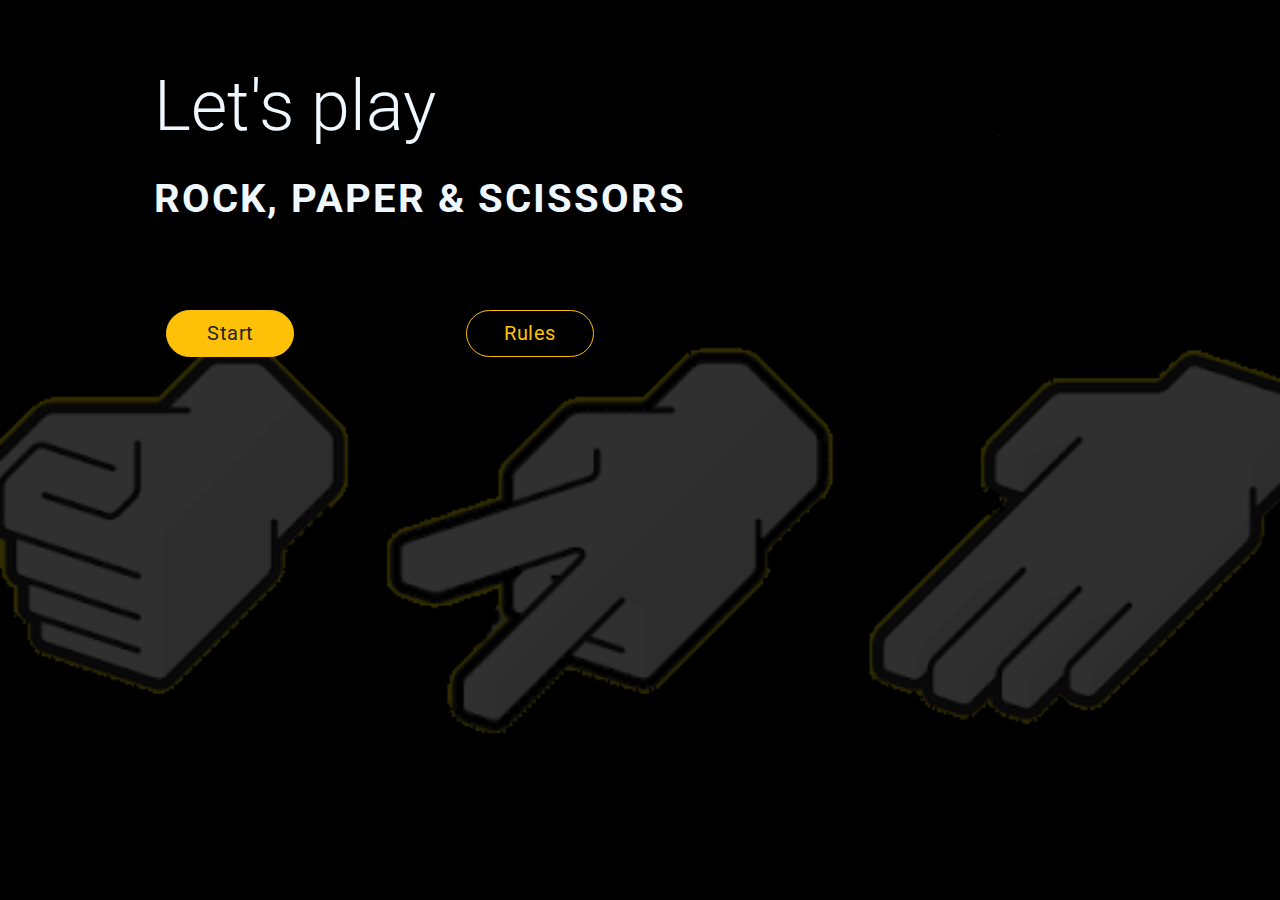
<file: index.html>
<!DOCTYPE html>
<html lang="en">
    
    <head>
        <meta charset="utf-8">
    
  <link rel="manifest" href="/manifest.json">
  <meta name="apple-mobile-web-app-capable" content="yes">
  <meta name="apple-mobile-web-app-status-bar-style" content="black">
  <meta name="apple-mobile-web-app-title" content="Gates">
 
  <meta name="theme-color" content="#3f51b5">
        <link rel="stylesheet" type="text/css" href="css/bootstrap.min.css">
        <link rel="stylesheet" type="text/css" href="css/style.css">
        <link rel="stylesheet" type="text/css" href="css/queries1.css">
        <link href="https://fonts.googleapis.com/css2?family=Roboto:wght@300;400&display=swap" rel="stylesheet">
        <title>Game</title>
    </head>
    
    <body>
        <div class="container-fluid">
            <header class="header">
                <div class="intro">
                    <h1>Let&#39;s play </h1>
                    <h2 class="header2"><b>ROCK, PAPER &amp; SCISSORS</b></h2>        
                </div>            
                <a class="btn btn-warning b" id="installapp" href="game.html">Start</a>
                
                <a class="btn btn-outline-warning a" href="rules.html">Rules</a>
            </header>
        </div>
        <script src="js/bootstrap.min.js"></script>
        <script src="app.js"></script>
        <script src="feed.js"></script>
        
    </body>
</file>
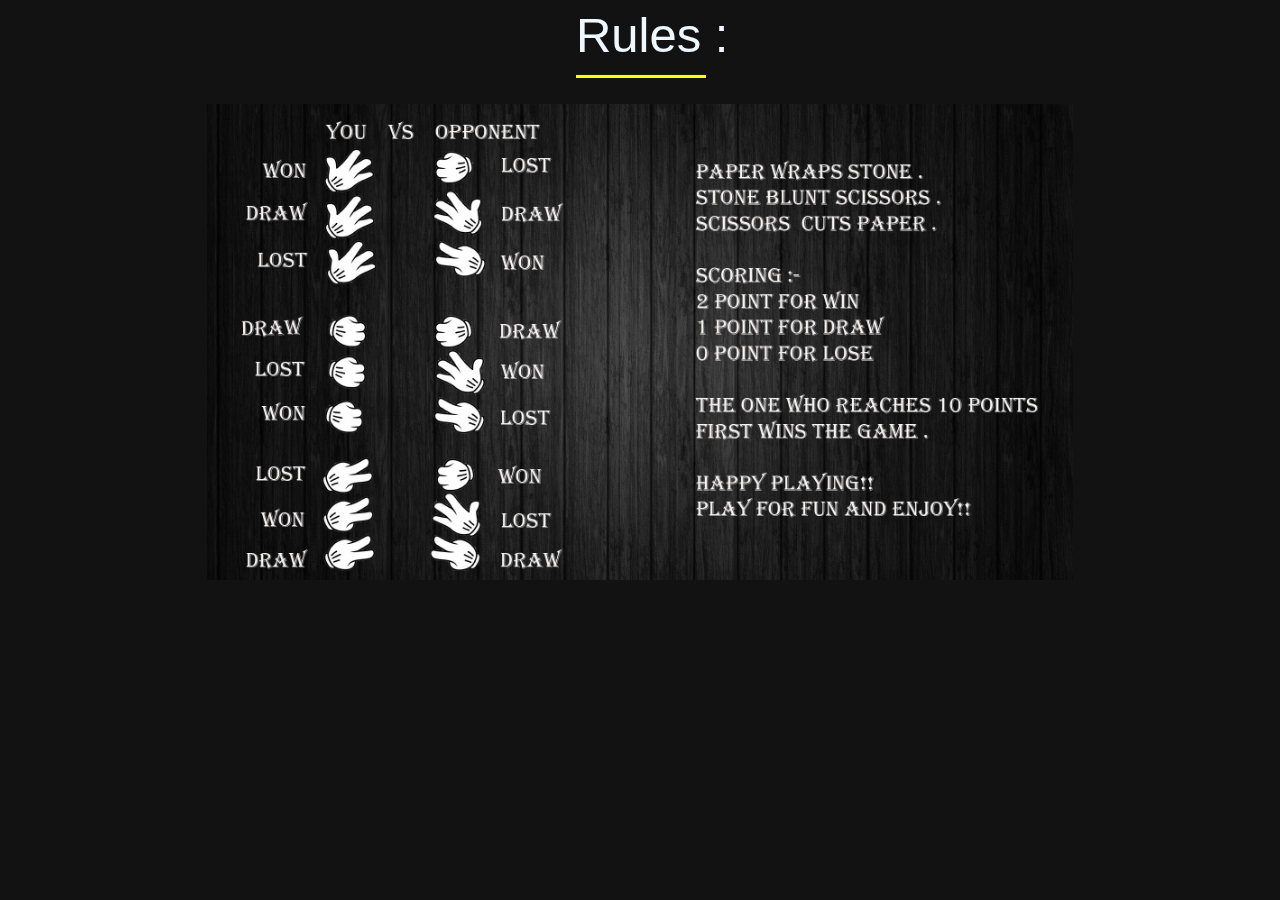
<file: rules.html>
<!DOCTYPE html>
<html lang="en">
    <head>
        <link rel="manifest" href="/manifest.json">
  <meta name="apple-mobile-web-app-capable" content="yes">
  <meta name="apple-mobile-web-app-status-bar-style" content="black">
  <meta name="apple-mobile-web-app-title" content="Gates">
        <link rel="stylesheet" type="text/css" href="css/bootstrap.min.css">
        <link rel="stylesheet" type="text/css" href="css/style.css">
        <link rel="stylesheet" type="text/css" href="css/queries2.css">
        <link href="https://fonts.googleapis.com/css2?family=Roboto:wght@300;400&display=swap" rel="stylesheet">
        <title>Rules</title>
    </head>
    
    <body>
        <div class="container-fluid">
            <header class="header1">
                <div class="intro rule2">
                    <h1>Rules &#58;</h1>       
                </div>
                <div class="container rule3">
                    <img class="img-fluid" src="css/img/1589085204021_sana77.jpg">
                </div>
            </header>
        </div>
        <script src="js/bootstrap.min.js"></script>
        <script src="app.js"></script>
    </body>
</file>
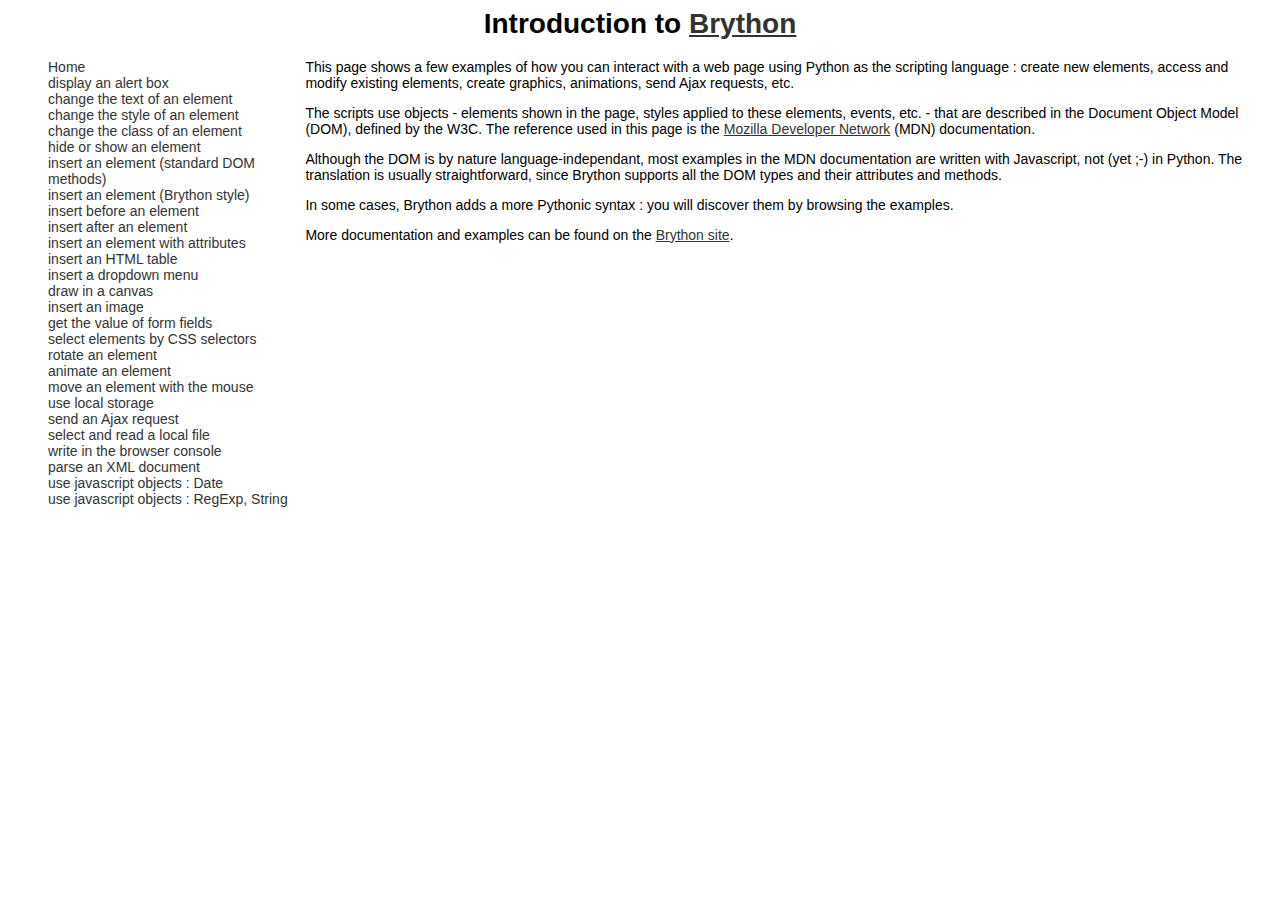
<file: Brython-3.8.8/demo.html>
<html>

<head>
<meta charset="utf-8">
<title>Brython demo</title>
<style>
body{
    font-size: 14px;
    font-family: Helvetica;
}

a{
    color: #333;
}
a.menu{
    text-decoration: none;
}
a.menu:hover{
    background-color: #ccc;
}
a:visited{
    color: #333;
}

li{
    list-style-type: none;
}

#panel{
    display:table-cell;
    width:65%;
    padding-right:2%;
    text-align: left;
}

button{
    background-color: #dadada;
    color: #113;
    border-style: solid;
    border-color: #000;
    border-width: 1px;
    border-radius: 3px;
    font-size: 1.2em;
}
button.btn-ls{
    font-size: 1em;
}

div.example{
    margin-top: 2em;
    display: none;
}

pre{
    display: inline-block;
    padding: 1em;
    font-family: Consolas, Courier New;
    color: #ff9;
    background-color: #114;
    border-radius: 10px;
    margin-top: 2em;
    width: 66%;
}

pre.html{
    padding: 0.5em;
}

.zone{
    margin-left: 5em;
    padding: 1em;
    border-width: 1px;
    border-color: #333;
    border-style: solid;
    width: 20em;
}

code{
    font-family: Consolas, Courier New;
    color: #113;
    padding-left: 0.2em;
    padding-right: 0.2em;
}

code.file{
    background-color: #fff;
    font-weigth: bold;
    font-style: italic;
}

.up{
    font-size: 1.2em;
}
.down{
    font-size:0.8em;
}

/* colors for highlighted Python code */

span.python-string{
    color: #6aa;
}
span.python-comment{
    color: #6a6;
}
span.python-keyword{
    color: #42ebf4;
}
span.python-builtin{
    color: #0f0;
}
</style>

</head>

<body onload="brython({debug: 1, indexedDB: false})">

<h1 style="text-align: center">Introduction to <a href="http://brython.info" target="_blank" class="external">Brython</a></h1>
<div style="display:table; width:100%;">
  <div style="display: table-row">
    <div style="display: table-cell; width:20%; vertical-align: top;">
      <ul id="menu">
      </ul>
    </div>
    <div style="" id="panel">
      <div id="home">
        <p>This page shows a few examples of how you can interact with a web
        page using Python as the scripting language : create new elements,
        access and modify existing elements, create graphics, animations, send
        Ajax requests, etc.
        <p>The scripts use objects - elements shown in the page, styles
        applied to these elements, events, etc. - that are described in the
        Document Object Model (DOM), defined by the W3C. The reference used in
        this page is the
        <a href="https://developer.mozilla.org/en-US/docs/Web/API/Document_Object_Model" target="_blank" class="external">Mozilla Developer Network</a>
        (MDN) documentation.
        <p>Although the DOM is by nature language-independant, most examples
        in the MDN documentation are written with Javascript, not
        (yet&nbsp;;-) in Python. The translation is usually straightforward,
        since Brython supports all the DOM types and their attributes and methods.
        <p>In some cases, Brython adds a more Pythonic syntax : you will discover
        them by browsing the examples.
        <p>More documentation and examples can be found on the
        <a href="http://brython.info" target="_blank" class="external">Brython site</a>.
      </div>
    </div>
  </div>
</div>


<div class="example" id="ex0">
    <button id="button0">display an alert box</button>

    <script type="text/python" id="script0">
    from browser import document, alert

    def hello(ev):
        alert("Hello !")

    document["button0"].bind("click", hello)
    </script>

    <p>
    <pre class="python"></pre>

    <p><span class="comment">
    <code>browser</code> is a Brython-specific module that defines the objects
    used to interact with the page.
    <p><code>document</code> is an object representing the HTML document ;
    <code>document[element_id]</code> is the element with attribute id equal
    to element_id. In this example, <code>document["button0"]</code> is a
    reference to the button you click on.
    <p><code>bind(<i>event, function</i>)</code> is a method of elements that
    takes two arguments, the name of an event and the function to call when
    the event occurs on the element. When the user clicks on the element, this
    event is called "click". The code means : when the user clicks on the
    element (here, the button with the text "display an alert box"), call the
    function <code>hello</code>.
    The function takes one argument, an object representing the event.
    <p><code>alert</code> is used to display small popup windows.
    </span>
</div>

<div class="example" id="ex1">
    <button id="button1">change the text of an element</button>
    <span id="zone1" class="zone">Initial content</span>

    <script type="text/python" id="script1">
    from browser import document

    def change(event):
        document["zone1"].textContent = "New content"

    document["button1"].bind("click", change)
    </script>

    <p>
    <pre class="python"></pre>
    <p>

    <span class="comment">
    The attributes and methods of the elements are described in the Document
    Object Model (DOM), which is abundantly documented (by
    <a href="https://developer.mozilla.org/en-US/docs/Web/API/Document_Object_Model" class="external">Mozilla</a>
    for instance).
    <p><code>textContent</code> is an attribute of
    <a href="https://developer.mozilla.org/en-US/docs/Web/API/Node" target="_blank" class="external">Node</a> instances ; it is used to get or set an element's text content.
    <p>Brython supports all the DOM methods and attributes ; for text content
    it provides a shortcut, <code>text</code>, so that the function body can
    also be written :
    <pre class="python">
    def change(event):
        document["zone1"].text = "New Content"
    </pre>
</code>
</span>
</div>

<div class="example" id="ex2">
    <button id="button2">change the style of an element</button>
    <span id="zone2" style="color:blue;background-color:#aad;" class="zone">coloured content</span>

    <script type="text/python" id="script2">
    from browser import document

    element = document["zone2"]

    def change(event):
        style = element.style
        color = style.color
        style.color = "#cc8" if color == "blue" else "blue"
        style.backgroundColor = "gray" if color == "blue" else "#aad"
        style.fontWeight = "bold" if color == "blue" else "normal"
        style.fontSize = "18px" if color == "blue" else "14px"

    document["button2"].bind("click", change)
    </script>

    <p>
    <pre class="python"></pre>
    <p>

    <span class="comment">
    Elements have an attribute <a href="https://developer.mozilla.org/en-US/docs/Web/HTML/Global_attributes/style" target="_blank"><code>style</code></a>, which itself has (among many others) the attributes <code>color</code> (text color), <code>backgroundColor</code> (background color), <code>fontWeight</code> ("bold" or "normal"), <code>fontSize</code> (size of the letters, in pixels), etc.
    <p>Look <a href="https://developer.mozilla.org/en-US/docs/Web/CSS/Reference" target="_blank" class="external">here</a> for a reference on CSS.
    <p>Note that the attribute names that have a hyphen is CSS are written in camelCase in Python code : for instance, to set the CSS attribute <code>background-color</code>, the syntax is <code>style.backgroundColor</code>
    </span>

</div>

<div class="example" id="ex_class">
    <button id="button_class">change the class of an element</button>
    <span id="zone_class" style="color:blue;background-color:#aad;" class="zone">a random text</span>

    <script type="text/python" id="script_class">
    from browser import document

    element = document["zone_class"]
    element.classList.add("down")

    def change_class(event):
        if "up" in element.classList:
            element.classList.remove("up")
            element.classList.add("down")
        else:
            element.classList.remove("down")
            element.classList.add("up")

    document["button_class"].bind("click", change_class)
    </script>

    <p>
    <pre class="python"></pre>
    <p>

    <span class="comment">
    Elements have an attribute <a href="https://developer.mozilla.org/en-US/docs/Web/API/Element/classList" target="_blank" class="external"><code>classList</code></a> with the values set in the attribute <code>class</code> of the element.
    <p>It is an instance of the class <a href="https://developer.mozilla.org/en-US/docs/Web/API/DOMTokenList" target="_blank" class="external"><code>DOMTokenList</code></a>, which supports the methods <code>add()</code> and <code>remove()</code>.
    </span>

</div>


<div class="example" id="ex3">
    <button id="button3">hide or show an element</button>
    <span id="zone3" class="zone">on / off</span>

    <script type="text/python"  id="script3">
    from browser import bind, document

    @bind("#button3", "click")
    def change(event):
        display = document["zone3"].style.display
        document["zone3"].style.display = "inline" if display == "none" else "none"

    </script>

    <p>
    <pre class="python"></pre>
    <p>

    <span class="comment">
    <code>display</code> is another attribute of <code>style</code>. Setting it to <code>"none"</code> hides the element.
    <p>Note that in this example, we use a variant of the syntax to bind
    events to functions. Instead of the form we had seen before, which uses
    the <i>method</i> <code>bind</code> of DOM elements, here we use the
    <i>function</i> bind defined in module <code>browser</code>. It is used
    as a decorator for the callback function, and takes two parameters:
    <ul>
    <li>- an identifier of the element(s) to bind : either a reference to the
    element, or a <a href="https://developer.mozilla.org/en-US/docs/Web/CSS/CSS_Selectors"
    class="external">CSS selector</a> (here, the selector "#button3" refers to the
    button)
    <li>- the event name
    </ul>
    </span>
</div>

<div class="example" id="ex6_std">
    <button id="button6_std">insert an element (standard DOM methods)</button>
    <span id="zone6_std" class="zone">initial content</span>

    <script type="text/python" id="script6_std">
    from browser import document, html

    element = document.getElementById("zone6_std")
    nb = 0

    def change(event):
        global nb
        elt = document.createElement("B")
        txt = document.createTextNode(f" {nb}")
        elt.appendChild(txt)
        element.appendChild(elt)
        nb += 1

    document["button6_std"].addEventListener("click", change)
    </script>

    <p>
    <pre class="python"></pre>
    <p>

    <span class="comment">This example uses the standard DOM methods to create elements (<a href="https://developer.mozilla.org/en-US/docs/Web/API/Document/createElement" target="_blank" class="external"><code>document.createElement()</code></a>, <a href="https://developer.mozilla.org/en-US/docs/Web/API/Document/createTextNode" target="_blank" class="external"><code>createTextNode()</code></a>) and append them to other elements or to the document (<a href="https://developer.mozilla.org/en-US/docs/Web/API/Node/appendChild" target="_blank"><code>Node.appendChild()</code></a>).
    <p>Note that on the last line, we use the standard DOM method <a href="https://developer.mozilla.org/en-US/docs/Web/API/EventTarget/addEventListener" target="_blank" class="external"><code>EventTarget.addEventListener()</code></a> : the method <code>bind()</code> used in the other examples is Brython-specific.
    <p>Also note the use of f-string for string formatting (<a href="https://www.python.org/dev/peps/pep-0498/" target="_blank" class="external">PEP 448</a>, introduced in Python 3.6) in the line
    <pre class="python">

        txt = document.createTextNode(f" {nb}")
    </pre>
    </span>

</div>

<div class="example" id="ex6">
    <button id="button6">insert an element (Brython style)</button>
    <span id="zone6" class="zone">initial content</span>

    <script type="text/python" id="script6">
    from browser import document, html

    element = document["zone6"]
    nb = 0

    def change(event):
        global nb
        element <= html.B(f" {nb}")
        nb += 1

    document["button6"].bind("click", change)
    </script>

    <p>
    <pre class="python"></pre>
    <p>

    <span class="comment">
    To create DOM elements, Brython provides the module <code class="module">browser.html</code>. It defines classes with the name of all the valid HTML tags in uppercase ; <code>html.B("message")</code> creates the element <code class="html">&lt;B&gt;message&lt;/B&gt;</code>
    <p>To include an element inside another one, Brython uses the operator <code><=</code> : think of it as a left arrow, not as "less than or equal". The use of an operator is more concise and avoids having to use a function call.
    </code>
    </span>

</div>

<div class="example" id="ex61">
    <button id="button61">insert before an element</button>
    <div id="zone61" class="zone"><ul><li>element</ul></div>

    <script type="text/python" id="script61">
    from browser import document, html

    ul = document["zone61"].get(selector="ul")[0]
    element = ul.get(selector="li")[0]
    nb = 0

    def change(event):
        global nb
        nb += 1
        ul.insertBefore(html.LI(f"element before {nb}"), element)

    document["button61"].bind("click", change)
    </script>

    <p>
    <pre class="python"></pre>
    <p>

    <span class="comment">
    We use the standard DOM method <a href="https://developer.mozilla.org/en-US/docs/Web/API/Node/insertBefore" class="external">insertBefore()</a>
    </code>
    </span>

</div>

<div class="example" id="ex62">
    <button id="button62">insert after an element</button>
    <div id="zone62" class="zone"><ul><li>element</ul></div>

    <script type="text/python" id="script62">
    from browser import document, html

    ul = document["zone62"].get(selector="ul")[0]
    element = ul.get(selector="li")[0]
    nb = 0

    def change(event):
        global nb
        nb += 1
        ul.insertBefore(html.LI(f"element after {nb}"), element.nextSibling)

    document["button62"].bind("click", change)
    </script>

    <p>
    <pre class="python"></pre>
    <p>

    <span class="comment">
    We use the standard DOM method <a href="https://developer.mozilla.org/en-US/docs/Web/API/Node/insertBefore" class="external">insertBefore()</a>
and insert the element after <a href="https://developer.mozilla.org/en-US/docs/Web/API/Node/nextSibling" class="external">element.nextSibling</a>.
If the element is the last in its parent's children, <code>nextSibling</code> is <code>null</code> so the new element is inserted at
the end.
    </code>
    </span>

</div>


<div class="example" id="ex_elt_attr">
    <button id="button_elt_attr">insert an element with attributes</button>
    <span id="zone_elt_attr" class="zone">initial content</span>

    <script type="text/python" id="script_elt_attr">
    from browser import document, html

    element = document["zone_elt_attr"]

    def insert(event):
        element <= html.SPAN("new text",
            style=dict(color="red", paddingLeft="1em"),
            Class="down")

    document["button_elt_attr"].bind("click", insert)
    </script>

    <p>
    <pre class="python"></pre>
    <p>

    <span class="comment">
    The attributes of a tag are defined as keyword arguments of the html classes constructor.
    <p>Note that the style attribute is passed as a dictionary ; also note that, since <code>class</code> is a Python keyword, it can't be used as a key, so we use <code>Class</code> instead (tag attributes are case-insensitive).
    </code>
    </span>

</div>


<div class="example" id="ex7">
    <button id="button7">insert an HTML table</button>
    <p>
    <div id="zone7" class="zone" style="width:60%"></div>

    <script type="text/python" id="script7">
    from browser import document
    from browser.html import TABLE, TR, TH, TD

    def insert_table(event):
        table = TABLE()

        # header row
        table <= TR(TH(f"Column {i}") for i in range(5))

        # table rows
        for row in range(3):
            table <= TR(TD(f"Cell {row}-{i}") for i in range(5))

        document["zone7"].clear()
        document["zone7"] <= table

    document["button7"].bind("click", insert_table)
    </script>

    <p>
    <pre class="python"></pre>
    <p>

    <span class="comment">
    To build a table, we use the HTML tags <code>TABLE, TR, TH</code> and <code>TD</code>.
    <p>The first attribute passed to the classes defined in <code class="module">browser.html</code> is either a string, another instance of a class, <i>or an iterator on such elements</i>.
    <p>Here we use a Python generator expression to include several headers (<code>TH</code>) in the first row (<code>TR</code>) of the table, and the same for the table cells (<code>TD</code>) in the next rows.
    <p><code>clear()</code> is a method that removes all the element contents.
    </code>
    </span>

</div>


<div class="example" id="ex12">
    <button id="button12">insert a dropdown menu</button>
    <span id="zone12" class="zone"></span>

    <script type="text/python" id="script12">
    from browser import document, alert, html

    def show(event):
        dropdown = event.target
        num = dropdown.selectedIndex
        alert("Selected: {}".format(dropdown.options[num].value))

    def insert_dropdown(event):
        document["zone12"] <= "Your choice : "
        dropdown = html.SELECT(html.OPTION(f"Choice {i}") for i in range(5))
        dropdown.bind("change", show)
        document["zone12"] <= dropdown

    document["button12"].bind("click", insert_dropdown)
    </script>

    <p>
    <pre class="python"></pre>
    <p>

    <span class="comment">
    We build the dropdown menu by a SELECT element, using a generator expression with the OPTION elements displayed in the menu.
    <p>When the user changes the selected option in the menu, the event "change" is triggered on the SELECT box. This is done in the line

    <p>
    <pre class="python">
    dropdown.bind("change", show)
    </pre>
    <p>

    <p>In function <code>show(event)</code>, <code>event.target</code> is the element itself.
    <p>A <a href="https://developer.mozilla.org/en-US/docs/Web/API/HTMLSelectElement" target="_blank">SELECT element</a> has an attribute <a href="https://developer.mozilla.org/en-US/docs/Web/API/HTMLSelectElement/selectedIndex" target="_blank"><code>selectedIndex</code></a>, the rank of the selected item in the list of options, available by its attribute <code>options</code>. The OPTION element itself has an attribute <code>value</code>, here the option text.
    </span>
</div>


<div class="example" id="ex8">
    <button id="button8">draw in a canvas</button>
    <canvas id="zone8" width="200" height="50"
        style="border-color:#000;border-style:solid;border-width:1px;margin-left:5em;"></canvas>

    <script type="text/python" id="script8">
    from browser import document, html
    import math

    canvas = document["zone8"]
    ctx = canvas.getContext("2d")

    x = 20

    def draw(event):
        global x
        ctx.beginPath()
        ctx.arc(x, 25, 15, 0, 2 * math.pi)
        x += 15
        ctx.stroke()

    document["button8"].bind("click", draw)
    </script>

    <p>
    <pre class="python"></pre>
    <p>

    <span class="comment">
    We start by importing the module <code class="module">math</code>, the same as in the Python standard distribution.
    <p><a href="https://developer.mozilla.org/en-US/docs/Web/API/Canvas_API" target="_blank">Canvas</a> is an API for drawing geometric forms in the page. The examples on the MDN pages are written in Javascript but can be easily translated for Brython.
    </span>
</div>

<div class="example" id="ex9">
    <button id="button9">insert an image</button>
    <p><div id="zone9" class="zone" style="height:60px;"></div>

    <script type="text/python"  id="script9">
    from browser import document, html

    logo = "https://www.python.org/static/community_logos/python-logo-master-v3-TM.png"

    def insert_image(event):
        document["zone9"].clear()
        document["zone9"] <= html.IMG(src=logo, height=50)

    document["button9"].bind("click", insert_image)
    </script>
</div>

<div class="example" id="ex16">
    <button id="button16">get the value of form fields</button>
    <p><div id="zone16" class="zone"></div>

    <p><div style="width:30%; padding-left:3em; background-color:#ddd;">
      <p><input id="input16" autocomplete="off" value="test">
      <br><select id="select16" autocomplete="off">
          <option value="one">one
          <option value="two">two
          <option value="three">three
      </select>
      <br>
      <textarea id="textarea16" rows=3 cols=30 autocomplete="off">your content here !...</textarea>
    </div>

    <script type="text/python" id="script16">
    from browser import document, html

    def show_values(event):
        input = document["input16"].value
        select = document["select16"]
        option = select.options[select.selectedIndex].value
        text = document["textarea16"].value
        document["zone16"].clear()
        document["zone16"] <= (f"Value in INPUT field: {input}",
            html.BR(), f"Selected option: {option}",
            html.BR(), f"Value in TEXTAREA field: {text}"
            )

    document["button16"].bind("click", show_values)
    </script>

    <p>
    <pre class="python"></pre>
    <p>

</div>

<div class="example" id="ex13">
    <button id="button13">select elements by CSS selectors</button>
    <span id="zone13" class="zone"></span>

    <script type="text/python" id="script13">
    from browser import document, html

    def change(event):
        # clear the zone
        document["zone13"].clear()

        # get a list of all BUTTON elements
        buttons = document.select("button")
        document["zone13"] <= "On this page there are {} buttons ".format(len(buttons))

        # get a list of all tags with class "zone"
        zones = document.select(".zone")
        document["zone13"] <= "and {} elements with class 'zone'".format(len(zones))

    document["button13"].bind("click", change)
    </script>

    <p>
    <pre class="python"></pre>
    <p>

    <span class="comment">
    We have seen how to get an element by its id : <code>document[element_id]</code>. Here, <code>document["zone13"]</code> is the bordered box at the right of the button.
    <p>The method <code>get(selector=css_selector)</code> provides a way to select elements based on the <a href="http://www.w3schools.com/cssref/css_selectors.asp" target="_blank">CSS selector syntax</a>. Passing the name of a tag returns a list of all the elements with this tag ; passing <code>.zone</code> returns a list of all the elements whose attribute <code>class</code> is set to <code>"zone"</code>.
    </span>
</div>

<div class="example" id="ex14">
    <button id="button14">rotate an element</button>
    <span id="zone14" class="zone">
        <button style="background-color: red; width: 1.5em;" id="rot14">&nbsp;</button>
    </span>

    <script type="text/python" id="script14">
    from browser import document, html

    moving = document["rot14"]
    angle = 10

    def change(event):
        global angle
        moving.style.transform = f"rotate({angle}deg)"
        angle += 10

    document["button14"].bind("click", change)
    </script>

    <p>
    <pre class="python"></pre>
    <p>

    <span class="comment">
    <code>transform</code> is another attribute of <code>style</code> that can make changes to the element, including a rotation by a specified angle.
    </span>
</div>

<div class="example" id="ex15">
    <button id="button15">animate an element</button>
    <p>
    <div id="zone15" style="padding:0;" class="zone">
        <button style="background-color: #fff; border-width: 0px; color:#000;padding:0;font-size:24px;height:auto;" id="rot15">&#9658;</button>
    </div>

    <script type="text/python" id="script15">
    from browser import document, window

    moving = document["rot15"]
    x = 0
    dx = 3
    run = None

    def change(event):
        global run
        if run is None:
            # start animation
            animloop(1)
        else:
            # stop animation
            window.cancelAnimationFrame(run)
            run = None

    document["button15"].bind("click", change)

    def render():
        global x, dx
        moving.style.transform = "translate({}px,0)".format(x)
        x += dx
        if x > document["zone15"].offsetWidth-moving.offsetWidth:
            dx = -dx
            moving.html = "&#9668;" # left triangle
        elif x <= 0:
            dx = -dx
            moving.html = "&#9658;" # right triangle

    def animloop(t):
        global run
        run = window.requestAnimationFrame(animloop)
        render()
    </script>

    <p>
    <pre class="python"></pre>
    <p>

    <span class="comment">
    The browser window provides 2 functions to start and stop an animation : <code>requestAnimationFrame</code> and <code>cancelAnimationFrame</code>.
    <p>When the user clicks on the button, the animation is started by calling the function <code>animloop</code> with an arbitrary argument. <code>window.requestAnimationFrame</code>, called with the function itself as argument, returns a reference to the animation. The drawing function, <code>render()</code> is called ; the loop is then executed repeatedly under the control of the animation loop.
    <p>In <code>render()</code>, to put the element at a specific location, we use another <code>transform</code> function, <code>translate(x, y)</code>. The moving element bounces, and its shape changes, when its position reaches the box borders.
    <p>If the user clicks the button again, calling <code>window.cancelAnimationFrame</code> on the animation object stops the animation.
    </span>
</div>

<div class="example" id="ex_mousemove">
    <button id="button_mousemove" style="border-width:0;background-color:inherit;">
        move an element with the mouse
    </button>
    <b id="moving" style="top:10px; left: 140px;">drag me
    </b>

    <script type="text/python"  id="script_mousemove">
    from browser import document

    class ElementMove:

        def __init__(self, moving):
            """Make "moving" element movable with the mouse"""
            self.moving = moving
            self.is_moving = False
            self.moving.bind("mousedown", self.start)
            self.moving.bind("mouseup", self.stop)
            moving.style.cursor = "move"

        def start(self, event):
            """When user clicks on the moving element, set boolean is_moving
            to True and store mouse and moving element positions"""
            self.is_moving = True
            self.mouse_pos = [event.x, event.y]
            self.elt_pos = [self.moving.left, self.moving.top]
            document.bind("mousemove", self.move)
            # prevent default behaviour to avoid selecting the moving element
            event.preventDefault()

        def move(self, event):
            """User moves the mouse"""
            if not self.is_moving:
                return

            # set new moving element coordinates
            self.moving.left = self.elt_pos[0] + event.x - self.mouse_pos[0]
            self.moving.top = self.elt_pos[1] + event.y - self.mouse_pos[1]

        def stop(self, event):
            """When user releases the mouse button, stop moving the element"""
            self.is_moving = False
            document.unbind("mousemove")

    ElementMove(document["moving"])
    </script>

    <p>
    <pre class="python"></pre>
    <p>

    <span class="comment">
    This example uses other mouse events than "click" : "mousedown", "mousemove" and "mouseup".
    <p>The mouse position is available by the attributes <code>x</code>, <code>y</code> of the event object.
    <p>The position of an element can be changed by defining its attributes <code>left</code> and <code>top</code>.
    </span>
</div>

<div class="example" id="ex_ls">
    <button id="button_ls">use local storage</button>
    <p><div id="zone_ls" style="padding-left:1em;"></div>

    <script type="text/python"  id="script_ls">
    from browser import document, window
    from browser.html import TABLE, TR, TD, INPUT, BUTTON

    zone = document["zone_ls"]

    """Test if the browser supports local storage"""
    try:
        storage = window.localStorage
        storage.setItem("x", "x")
        storage.removeItem("x")
    except:
        storage = None

    def action(ev):
        """User clicked on "add" or "remove" button"""
        button = ev.target
        row = button.closest("TR")
        if button.text == "remove":
            key = row.get(selector="TD")[0].text
            storage.removeItem(key)
        else:
            key, value = [x.value for x in row.get(selector="INPUT")]
            if key.strip():
                storage.setItem(key, value)
        # refresh table
        show()

    def update_value(ev):
        """If a value field has been modified, update storage"""
        row = ev.target.closest("TR")
        key = row.get(selector="TD")[0].text
        value = row.get(selector="INPUT")[0].value
        storage.setItem(key, value)

    def show(*args):
        """Shows the data stored locally, add buttons to add / remove items"""
        zone.clear()

        if storage is None:
            zone <= "No local storage for this browser"
            return

        table = TABLE()
        for i in range(storage.length):
            key = storage.key(i)
            value = storage.getItem(key)
            value_field = INPUT(value=value)
            value_field.bind("change", update_value)
            table <= TR(TD(key) + TD(value_field)+
                TD(BUTTON("remove", Class="btn-ls")))

        table <= TR(TD(INPUT()) + TD(INPUT()) +
            TD(BUTTON("add", Class="btn-ls")))

        zone <= table

        for button in document["zone_ls"].get(selector="button"):
            button.bind("click", action)

    document["button_ls"].bind("click", show)
    </script>

    <p>
    <pre class="python"></pre>
    <p>

    <span class="comment">
    The <a href="https://developer.mozilla.org/en-US/docs/Web/API/Storage" target="_blank">Storage</a> API allows local storage of key/value pairs.
    <p>Notice the use of method <code>elt.closest(tagName)</code> to get the first DOM element with the specified tag name above <code>elt</code>.
    <p>The event "change" on the INPUT field is triggered when the field loses focus, if the value has been modified.
    </span>

</div>

<div class="example" id="ex10">
    <button id="button10">send an Ajax request</button>
    <p><div id="zone10" class="zone" style="padding-left:1em;"></div>

    <script type="text/python"  id="script10">
    from browser import document, ajax

    url = "http://api.open-notify.org/iss-now.json"
    msg = "Position of the International Space Station at {}: {}"

    def complete(request):
        import json
        import datetime
        data = json.loads(request.responseText)
        position = data["iss_position"]
        ts = data["timestamp"]
        now = datetime.datetime.fromtimestamp(ts)
        document["zone10"].text = msg.format(now, position)

    def click(event):
        req = ajax.ajax()
        req.open("GET", url, True)
        req.bind("complete", complete)
        document["zone10"].text = "waiting..."
        req.send()

    document["button10"].bind("click", click)
    </script>

    <p>
    <i>Warning: this demo only works if this page (demo.html) is served in
    http, not https.</i>
    <pre class="python"></pre>
    <p>

    <span class="comment">
    The module <code class="module">browser.ajax</code> allows sending Ajax calls, ie sending HTTP requests to a URL and handle the reply without having to reload the page.
    <p>Here we use a public API that gives the current position of the International Space Station. The callback function <code>complete()</code> is called when the Ajax call has completed ; its argument has an attribute <code>responseText</code>, the response sent by the server. In this case, the API tells us that it's a JSON string. We decode it with the module <code class="module">json</code> of the standard distribution.
    </span>

</div>

<div class="example" id="ex50">
    <button id="button50">select and read a local file</button>

    <script type="text/python" id="script50">
    from browser import window, document as doc

    def file_read(ev):

        def onload(event):
            """Triggered when file is read. The FileReader instance is
            event.target.
            The file content, as text, is the FileReader instance's "result"
            attribute."""
            doc['rt1'].value = event.target.result

        # Get the selected file as a DOM File object
        file = doc['rtfile1'].files[0]
        # Create a new DOM FileReader instance
        reader = window.FileReader.new()
        # Read the file content as text
        reader.readAsText(file)
        reader.bind("load", onload)

    doc["rtfile1"].bind("input", file_read)
  </script>

    <input type="file" id="rtfile1">
    <br><textarea id="rt1" rows=10 cols=60 autocomplete="off"></textarea>
    <p>
    <pre class="python"></pre>
    <p>

    <span class="comment">
    This example shows how to select a local file in the user's machine and display its content in a TEXTAREA.
    <p>It uses the interface
    <a href="https://developer.mozilla.org/en-US/docs/Web/API/File" target="_blank" class="external">File</a> of the DOM API.
    </span>
</div>

<div class="example" id="ex5">
    <button id="button5">write in the browser console</button>

    <script type="text/python" id="script5">
    from browser import document

    document["button5"].bind("click", lambda ev: print("Hello !"))
    </script>

    <p>
    <pre class="python"></pre>
    <p>

    <span class="comment">
    By default, <code>print()</code> writes message in the browser console window (to open it, right-click on the page, and click the "Inspect Element" button.
    Safari users cannot see this option initially.).
    <p>Like in Python, the output can be reset by setting <code>sys.stdout</code> to an object with a method <code>write()</code>.
    </span>
</div>

<pre style="display:none" id="catalog">
<CATALOG>
  <CD>
    <ALBUM>Love Bites</ALBUM>
    <ARTIST>Buzzcocks</ARTIST>
    <COUNTRY>UK</COUNTRY>
    <YEAR>1978</YEAR>
  </CD>
  <CD>
    <ALBUM>Turn On The Bright Lights</ALBUM>
    <ARTIST>Interpol</ARTIST>
    <COUNTRY>USA</COUNTRY>
    <YEAR>2002</YEAR>
  </CD>
  <CD>
    <ALBUM>Visions Of A Life</ALBUM>
    <ARTIST>Wolf ALice</ARTIST>
    <COUNTRY>UK</COUNTRY>
    <YEAR>2017</YEAR>
  </CD>
</CATALOG>
</pre>

<div class="example" id="ex18">
    <button id="button18">parse an XML document</button>

    <p><div id="zone18" class="zone" style="padding-left:1em;width:auto;"></div>

    <script type="text/python" id="script18">
    from browser import document, window, html
    parser = window.DOMParser.new()

    def show(node, container):
        if hasattr(node, "tagName"):
            container <= html.STRONG(node.tagName)
            ul = html.UL()
            container <= ul
            for child in node.childNodes:
                show(child, ul)
        elif node.text.strip():
            container <= html.LI(node.text)

    def show_xml(ev):
        # XML source is in a hidden element "catalog" in this page
        src = document["catalog"].html
        tree = parser.parseFromString(src, "application/xml")

        root = tree.firstChild

        show(root, document["zone18"])

    document["button18"].bind("click", show_xml)
    </script>

    <p>
    <pre class="python"></pre>
    <p>

    <span class="comment">
    Instead of using the XML modules in Python standard library, it's more efficient
    to use the Web API <a href="">DOMParser</a> to parse XML documents.
    </span>
</div>


<div class="example" id="ex11">
    <button id="button11">use javascript objects : Date</button>
    <span id="zone11" class="zone"></span>

    <script type="text/python" id="script11">
    from browser import document
    import javascript

    def show_date(event):
        date = javascript.Date.new()
        document["zone11"].text = "{}-{:02}-{:02} at {:02}:{:02}:{:02}".format(
            date.getFullYear(), date.getMonth()+1, date.getDate(),
            date.getHours(), date.getMinutes(), date.getSeconds())

    document["button11"].bind("click", show_date)
    </script>

    <p>
    <pre class="python"></pre>
    <p>

    <span class="comment">
    Brython provides the modules <code class="module">time</code> and
    <code class="module">datetime</code> of the standard distribution, but it
    can also interact with the objects defined by Javascript.
    <p>To use such objects, import the module <code class="module">javascript</code>:
    it is used to get a reference objects defined by the Javascript language.
    <p>Because the Javascript object <a href="https://developer.mozilla.org/en-US/docs/Web/JavaScript/Reference/Global_Objects/Date" target="_blank"><code>Date</code></a>
    is a constructor (ie a function that returns new objects with the syntax
    <i>var date = new Date()</i>), we create Brython objects with the
    attribute <code>new</code>.
    <p>We then use the attributes of the Javascript instance of
    <code>Date()</code> such as <a href="https://developer.mozilla.org/en-US/docs/Web/JavaScript/Reference/Global_Objects/Date/getFullYear" target="_blank"><code>getFullYear</code></a>
    with the usual Python syntax.
    </span>
</div>

<div class="example" id="ex17">
    <button id="button17">use javascript objects : RegExp, String</button>
    <span id="zone17" class="zone"></span>

    <script type="text/python" id="script17">
    from browser import document
    import javascript

    def change(event):
        s = javascript.String.new("abracadabra")
        document["zone17"].text = s.replace(javascript.RegExp.new("a", "g"), "i")

    document["button17"].bind("click", change)
    </script>

    <p>
    <pre class="python"></pre>
    <p>

    <span class="comment">
    Similarly, Brython provides the standard Python module
    <code class="module">re</code> for regular expressions, but it can also
    use the Javascript <a href="https://developer.mozilla.org/en-US/docs/Web/JavaScript/Guide/Regular_Expressions" target="_blank">RegExp</a>
    and <a href="https://developer.mozilla.org/en-US/docs/Web/JavaScript/Reference/Global_Objects/String" target="_blank">String</a> classes.
    </span>
</div>


<script type="text/python">
from browser import document, html, highlight

# create first menu entry

def home(ev):
    global current
    if current is not None:
        document[current].style.display = "none"
        document <= document[current]
        document["a"+current].style.fontWeight = "normal"
    example_id = "home"
    ev.target.style.fontWeight = "bold"
    document["panel"].clear()
    document["panel"] <= document[example_id]
    document[example_id].style.display="block"
    current = example_id

anchor = html.A("Home", Class="menu", href="#", id="ahome")
anchor.bind("click", home)

document["menu"] <= html.LI(anchor)
current = "home"

def load_example(ev):
    global current
    if current is not None:
        document[current].style.display = "none"
        document <= document[current]
        document["a"+current].classList.remove("selected")
    example_id = ev.target.num
    ev.target.classList.add("selected")
    document["panel"].clear()
    document["panel"] <= document[example_id]
    document[example_id].style.display="block"
    current = example_id

for example in document.get(selector=".example"):
    # add the Python source inside the example
    script = example.get(selector="script")[0]
    src = script.text
    while src.startswith("\n"):
        src = src[1:]
    indent = 0
    while src[indent] == ' ':
        indent += 1
    src = "\n".join(line[indent:] for line in src.split("\n"))
    src = highlight.highlight(src)
    code_elt = example.get(selector="pre")
    if code_elt:
        code_elt[0].html = src.html
    else:
        example <= src

    # create a menu entry
    button = example.get(selector="button")[0]
    anchor = html.A(button.text, Class="menu", href="#", id="a"+example.id)
    anchor.num = example.id

    anchor.bind("click", load_example)
    document["menu"] <= html.LI(anchor)

    # hide the element
    example.style.display = "none"

</script>
<script src="brython.js"></script>
<script src="brython_stdlib.js"></script>

</body>

</html>
</file>
<file: css/style.css>
html{
    font-family: "Lato", sans-serif;
    font-size: 20px;
    text-rendering: optimizeLegibility;
    font-weight: 300;
}

*{
    padding: 0;
    margin: 0;
    box-sizing: border-box;
}

.container-fluid{
   padding: 0;
}

/* For the index file */
header{
    background-image:linear-gradient(rgba(0, 0, 0, 0.81),rgba(0, 0, 0,0.81)), url(img/images.png);
    background-size: cover;
    background-attachment: fixed;
    background-position: center;
    height: 100vh;
}


/* ------ Headings ---------- */

h1{
    color: aliceblue;
    font-size: 350%;
    font-weight: 300;
}
.header2{
    color: aliceblue;
    font-weight: 400;
    letter-spacing: 2px;
    padding-top: 1.5%
}

.intro{
    padding-top: 5%;
    padding-left: 12%;
}

/* ------ Buttons ---------- */

.btn{
    border-radius: 200px;
    width: 10%;
    margin-top: 6%;
    margin-left: 13%;
    border-width: 1.5px;
    letter-spacing: 0.5px;
    text-decoration: none;
}
.a,.b{transition: all 0.5s}

.b:active,.b:hover{
    background-color:rgba(0, 0, 0,0.81);
    color: aliceblue;
    border-color: aliceblue;
}

/*------ The styling for rules pages starts from here ----*/




.header1{
    background-image:linear-gradient(rgba(0, 0, 0, 0.93),rgba(0, 0, 0,0.93))
}

.rule2{
    padding-top: 0.5%;
    margin-left: 33%;
    font-size: 70%;
    font-weight: 500;
}

.rule2:after{
    display: block;
    height: 3px;
    background-color: yellow;
    content: " ";
    width: 130px;
    margin: 3px 0;
}

.rule3{
    width: 70%;
    margin: 2% auto;
}
</file>
<file: css/queries1.css>
/* Big Screens*/
@media only screen and (max-width:1200px){
    .intro{padding-left:15%;}
    .btn{margin-left: 15%;}
}

/* Small tablet to big tablet*/
@media only screen and (max-width:1023px){
    .btn{width: 13%;}
}

/* Small phones to small tablets*/
@media only screen and (max-width:767px){
    .btn{
        width: 17%;
        margin-left: 12%;
    }
    .intro{padding-left:12%;}
}

/* Small phones*/
@media only screen and (max-width:576px){
     .intro{padding-left:2;
         padding-top: 15%;
         width: 100%;
    }
    .btn{
        width: 30%;
        margin-top: 10%;
    }
    h1{font-size: 300%;}
    .header2{
    padding-top: 1.5%
    }

}
</file>
<file: css/queries2.css>
/* Small tablet to big tablet*/
@media only screen and (max-width:1023px){
  .rule3{ margin: 8% auto;}
    .rule2{
    padding-top: 3%;
    margin-left: 30%;
}
}

/* Small phones to small tablets*/
@media only screen and (max-width:767px){
  .rule3{
      margin:15% auto;
      width: 100%;
    }
    .rule2{
    padding-top: 4%;
    margin-left: 28%;
}
}


/* Small phones*/
@media only screen and (max-width:576px){
     .rule3{
      margin:15% 0;
      width: 100%;
    }
    .rule2{
    margin-left: 23%;
    font-size: 80%;
    font-weight: 800;
}
    .rule2:after{width: 145px;}

}
</file>
